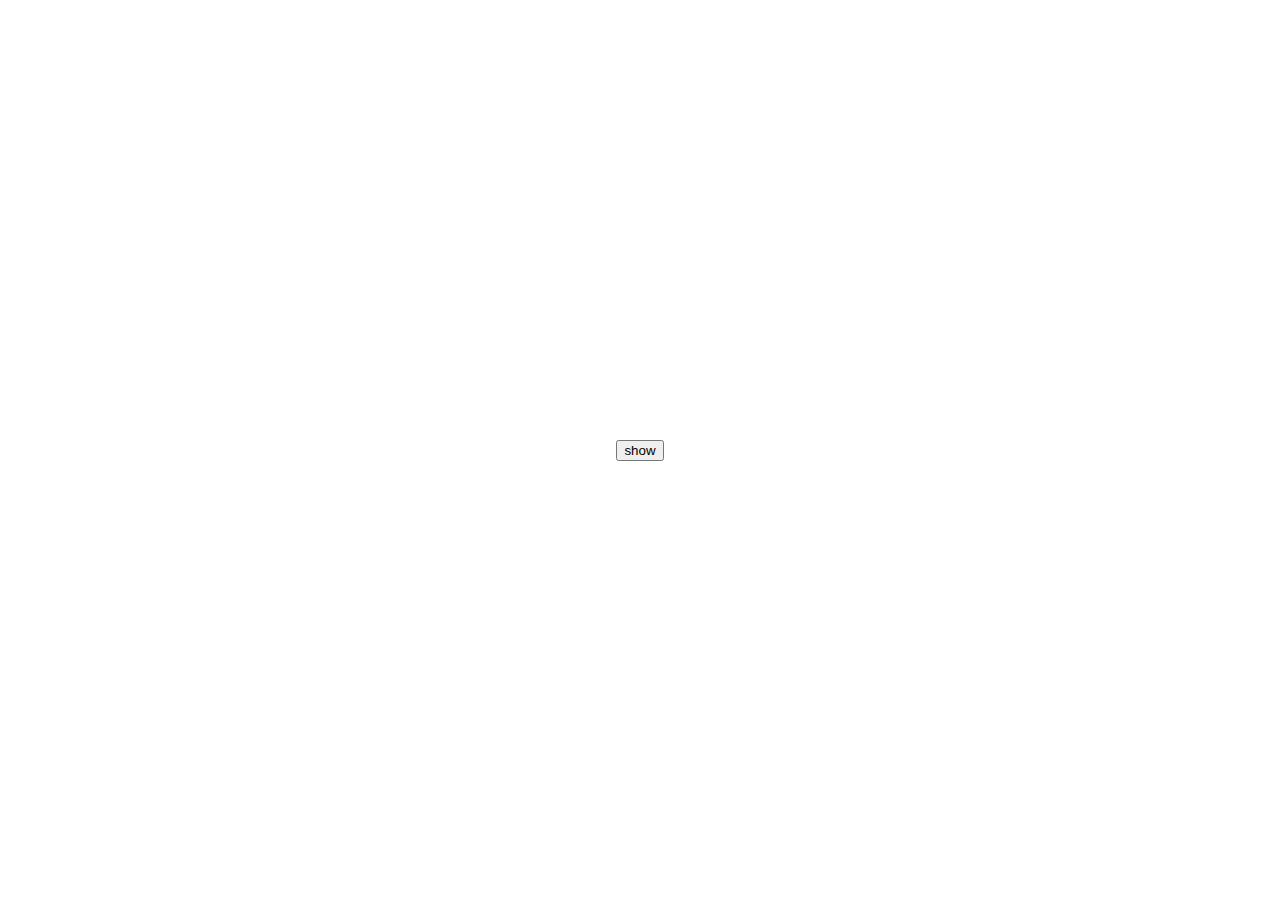
<file: Modals/index.html>
<!DOCTYPE html>
<head>
    <title>
        Modal!
    </title>
    <link rel="stylesheet" href="index.css">
</head>
<body>
    <button id='open'>show</button>
<div class='modal_container' id='modal_container'>
  <div class='modal'>
    <h1>My Modal</h1>
    <p>Lorem ipsum dolor sit amet, consectetur adipiscing elit, sed do eiusmod tempor incididunt ut labore et dolore magna aliqua. Ut enim ad minim veniam, quis nostrud exercitation ullamco laboris nisi ut aliquip ex ea commodo consequat. Duis aute irure dolor in reprehenderit in voluptate velit esse cillum dolore eu fugiat nulla pariatur. Excepteur sint occaecat cupidatat non proident, sunt in culpa qui officia deserunt mollit anim id est laborum.
      </p>
    <button id='close'>close</button>
  </div>
</div>
<script src="index.js"></script>
</body>
</file>
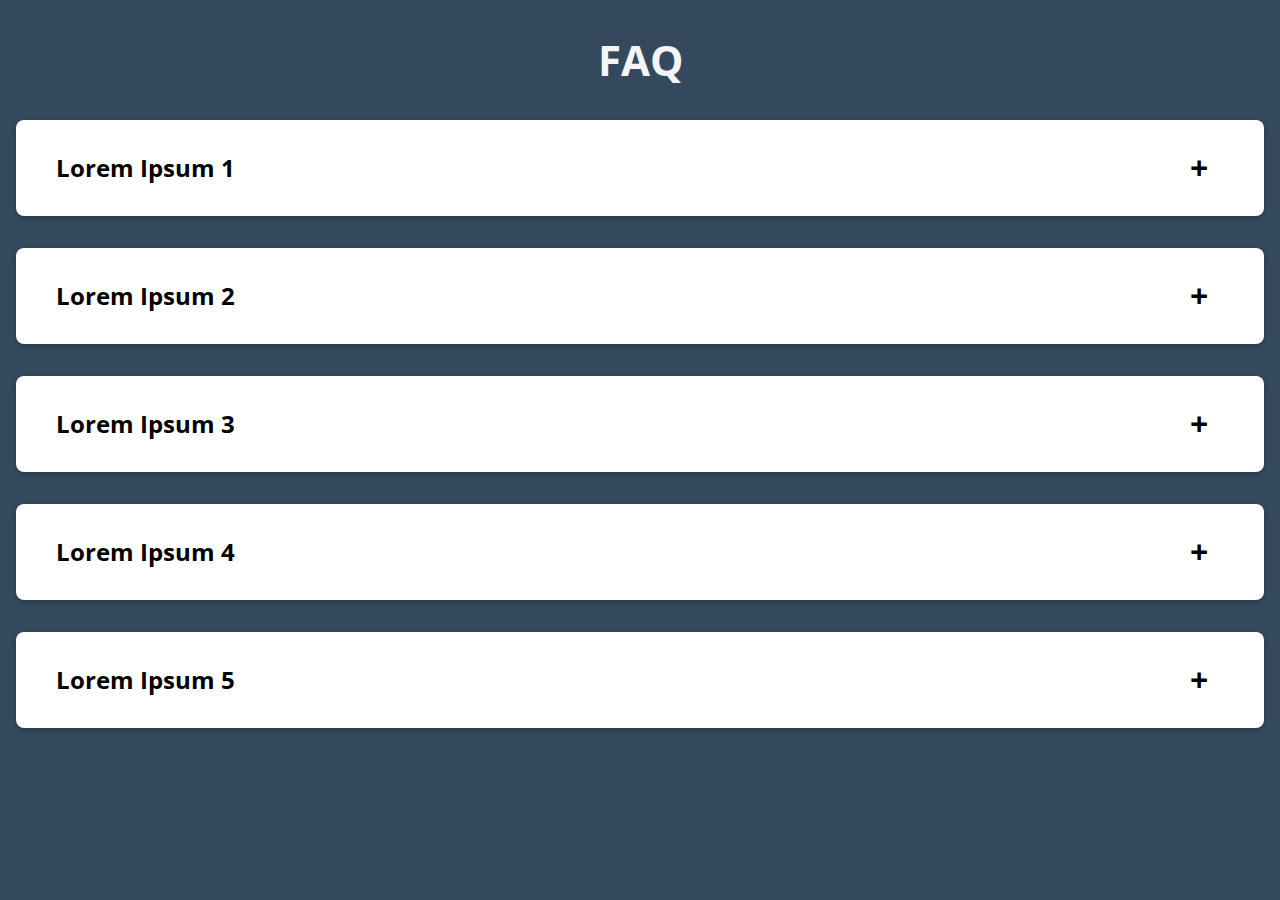
<file: Mini-Project/Accordion/index.html>
<!DOCTYPE html>
<html lang="en">
<head>
    <meta charset="UTF-8">
    <meta http-equiv="X-UA-Compatible" content="IE=edge">
    <meta name="viewport" content="width=device-width, initial-scale=1.0">
    <title>Accordion</title>
    <link rel="stylesheet" href="styles.css">
</head>
<body>
    <h1>FAQ</h1>
    <div class="accordion">
        <div class="accordion-item">
            <div class="accordion-item-header">
                Lorem Ipsum 1
            </div>
                <div class="accordion-item-body">           
                    <div class="accordion-item-content">
                        It is a long established fact that a reader will be distracted by the readable content of a page when looking at its layout. The point of using Lorem Ipsum is that it has a more-or-less normal distribution of letters, as opposed to using 'Content here, content here', making it look like readable English. Many desktop publishing packages and web page editors now use Lorem Ipsum as their default model text, and a search for 'lorem ipsum' will uncover many web sites still in their infancy. Various versions have evolved over the years, sometimes by accident, sometimes on purpose (injected humour and the like).
                </div>
            </div>
        </div>

        <div class="accordion-item">
            <div class="accordion-item-header">
                Lorem Ipsum 2
            </div>
                <div class="accordion-item-body">           
                    <div class="accordion-item-content">
                        It is a long established fact that a reader will be distracted by the readable content of a page when looking at its layout. The point of using Lorem Ipsum is that it has a more-or-less normal distribution of letters, as opposed to using 'Content here, content here', making it look like readable English. Many desktop publishing packages and web page editors now use Lorem Ipsum as their default model text, and a search for 'lorem ipsum' will uncover many web sites still in their infancy. Various versions have evolved over the years, sometimes by accident, sometimes on purpose (injected humour and the like).
                </div>
            </div>
            
        </div>

        <div class="accordion-item">
            <div class="accordion-item-header">
                Lorem Ipsum 3
            </div>
                <div class="accordion-item-body">           
                    <div class="accordion-item-content">
                        It is a long established fact that a reader will be distracted by the readable content of a page when looking at its layout. The point of using Lorem Ipsum is that it has a more-or-less normal distribution of letters, as opposed to using 'Content here, content here', making it look like readable English. Many desktop publishing packages and web page editors now use Lorem Ipsum as their default model text, and a search for 'lorem ipsum' will uncover many web sites still in their infancy. Various versions have evolved over the years, sometimes by accident, sometimes on purpose (injected humour and the like).
                </div>
            </div>
            
        </div>

        <div class="accordion-item">
            <div class="accordion-item-header">
                Lorem Ipsum 4
            </div>
                <div class="accordion-item-body">           
                    <div class="accordion-item-content">
                        It is a long established fact that a reader will be distracted by the readable content of a page when looking at its layout. The point of using Lorem Ipsum is that it has a more-or-less normal distribution of letters, as opposed to using 'Content here, content here', making it look like readable English. Many desktop publishing packages and web page editors now use Lorem Ipsum as their default model text, and a search for 'lorem ipsum' will uncover many web sites still in their infancy. Various versions have evolved over the years, sometimes by accident, sometimes on purpose (injected humour and the like).
                </div>
            </div>
            
        </div>

        <div class="accordion-item">
            <div class="accordion-item-header">
                Lorem Ipsum 5
            </div>
                <div class="accordion-item-body">           
                    <div class="accordion-item-content">
                        It is a long established fact that a reader will be distracted by the readable content of a page when looking at its layout. The point of using Lorem Ipsum is that it has a more-or-less normal distribution of letters, as opposed to using 'Content here, content here', making it look like readable English. Many desktop publishing packages and web page editors now use Lorem Ipsum as their default model text, and a search for 'lorem ipsum' will uncover many web sites still in their infancy. Various versions have evolved over the years, sometimes by accident, sometimes on purpose (injected humour and the like).
                </div>
            </div>
            
        </div>
    </div>


<script src="main.js"></script>
</body>
</html>
</file>
<file: Modals/index.css>
* {
  box-sizing: border-box;
}
body {
  display: flex;
  align-items: center;
  justify-content: center;
  min-height: 100vh;
  margin: 0;
}
.modal_container {
  display: flex;
  align-items: center;
  justify-content: center;
  position: fixed;
  opacity: 0;
  pointer-events: none;
  top: 0;
  left: 0;
  height: 100vh;
  width: 100vw;
}
.modal {
  background-color: green;
  width: 600px;
  max-width: 100%;
  padding: 30px 50px;
  text-align: center;
}
.modal_container.show {
  opacity: 1;
  pointer-events: auto;
}
</file>
<file: Mini-Project/Accordion/styles.css>
@import url("https://fonts.googleapis.com/css2?family=Acme&family=Fjalla+One&family=Merienda:wght@700&family=Open+Sans:wght@300&display=swap");

* {
  padding: 0;
  margin: 0;
  box-sizing: border-box;
}

body {
  font-family: "Open Sans", sans-serif;
  background-color: #34495e;
  color: whitesmoke;
}

h1 {
  text-align: center;
  margin: 2rem 0;
  font-size: 2.6rem;
}

.accordion {
  margin: 1rem;
}

.accordion-item {
  background-color: #fff;
  color: black;
  font-size: 1.1rem;
  margin: 2rem auto;
  padding: 1.5rem;
  border-radius: 0.5rem;
  box-shadow: 0 2px 5px rgba(0, 0, 0, 0.25);
}

.accordion-item-header {
  display: flex;
  align-items: center;
  position: relative;
  font-size: 1.5rem;
  font-weight: bold;
  margin: 1rem;
  line-height: 1rem;
  cursor: pointer;
}

.accordion-item-header::after {
  content: "+";
  position: absolute;
  font-size: 2rem;
  right: 1rem;
}

.accordion-item-header.active::after {
  content: "-";
}

.accordion-item-body {
  display: none;
  color: black;
  line-height: 1.5rem;
  border-top: 3px solid;
  border-image: linear-gradient(to right, #34495e, lightyellow) 1;
}

.accordion-item-header.active + .accordion-item-body {
  display: block;
}
</file>
